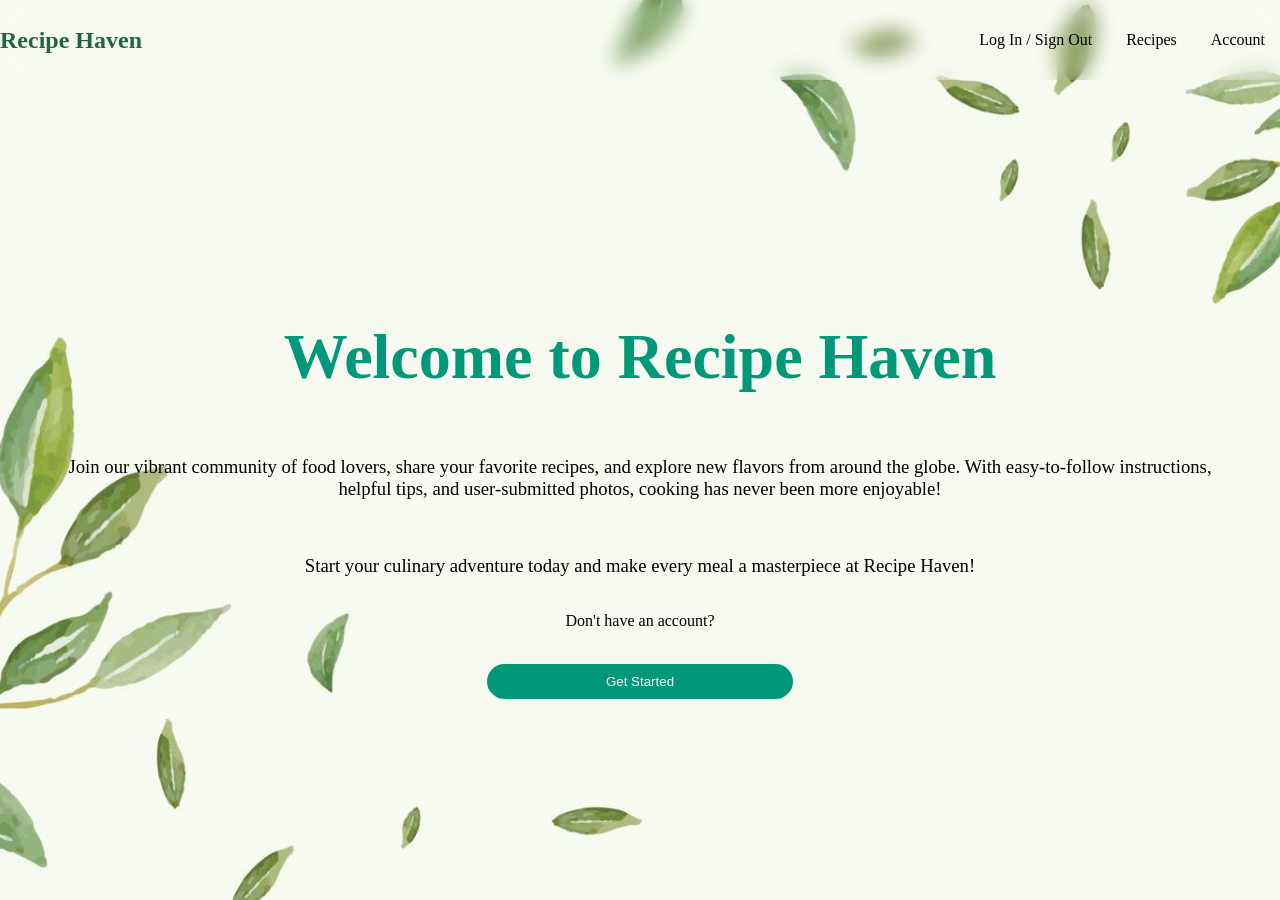
<file: index.html>
<!DOCTYPE html>
<html>
  <head>
    <meta charset="UTF-8">
    <meta name="viewport" content="width=device-width, initial-scale=1.0">
    <meta name="description" content="Your go-to destination for mouthwatering dishes, simple meal ideas, and culinary inspiration. Whether you’re a seasoned chef or a kitchen newbie, explore our collection and bring flavors to life!">
    <meta name="keywords" content="food, recipes, cooking, gourmet">

    <title>Welcome</title>
    <link rel="stylesheet" href="index.css">
    <link rel="icon" type="image/jpg" href="images/fav2.png" alt="Recipe Haven Icon">
  </head>

  <body>
    <nav class="menu">
      <h1 id="logo">Recipe Haven</h1>
      
      <div>
          <ul id="nav-right-side">
              <li><a href="LogIn.html">Log In / Sign Out</a></li>
              <li><a href="LogIn.html">Recipes</a></li>
              <li><a href="dashboard.html">Account</a></li>
          </ul>
          
          <svg  xmlns="http://www.w3.org/2000/svg"  width="24"  height="24"  viewBox="0 0 24 24"  fill="none"  stroke="currentColor"  stroke-width="2"  stroke-linecap="round"  stroke-linejoin="round"  class="icon icon-tabler icons-tabler-outline icon-tabler-baseline-density-small"><path stroke="none" d="M0 0h24v24H0z" fill="none"/><path d="M4 3h16" /><path d="M4 9h16" /><path d="M4 15h16" /><path d="M4 21h16" /></svg>
      </div>
    </nav>
    <!--Signup Section-->

    <div class="formbox">
      <div class="signup">
        <h1 id="Welcome" >Welcome to Recipe Haven</h1>
        <h3 id="text1" >Join our vibrant community of food lovers, share your favorite recipes, and explore new flavors from around the globe. With easy-to-follow instructions, helpful tips, and user-submitted photos, cooking has never been more enjoyable!</h3>
        <br>
        <h3 id="text2">Start your culinary adventure today and make every meal a masterpiece at Recipe Haven!</h3>
        <p id="text3">Don't have an account?</p>
        <br>
        
        <a class="get-started" href="recipefeed.html">
          <button>Get Started</button>
        </a>      
        
      </div>
    </div>
  </body>
</html>
</file>
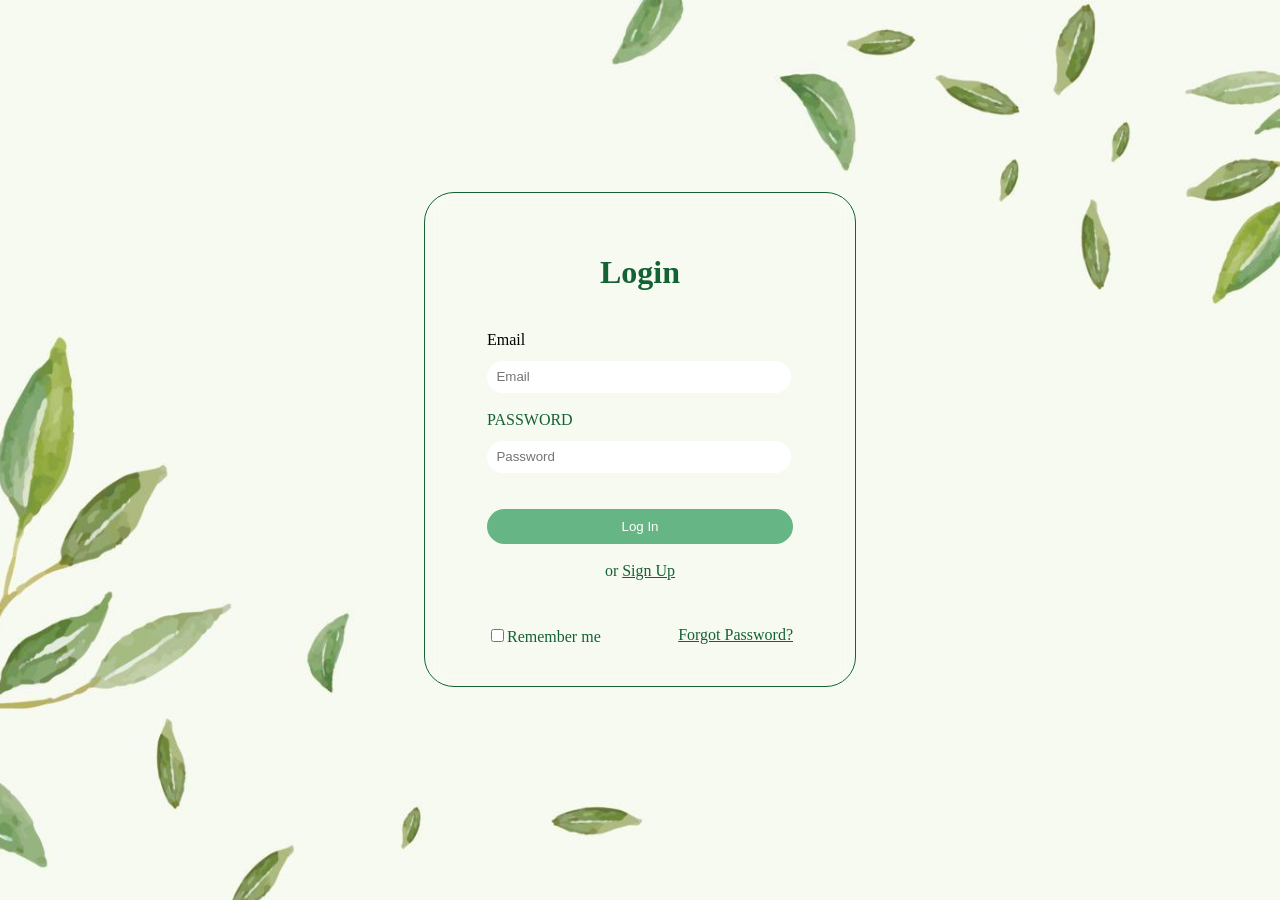
<file: LogIn.html>
<!DOCTYPE html>
<html>
  <head>
    <title>Recipe Haven - Login</title>
    <link rel="stylesheet" href="Login.css">
    <link rel="icon" type="image/jpg" href="images/fav2.png" alt="Recipe Haven Icon">
  </head>

  <body>
    <div class="formbox">
      <div class="login">
        <h1 id="log" class="text">Login</h1>
        <br>
        <form  method="POST" enctype="multipart/form-data" style="padding-bottom: 10px" id="form" action="login_user.php">
          <!--Email-->
          <label class="email" for="email" id="email">Email</label>
          <br>
          <input style="border-radius: 20px; border: none; width: 300px; height: 30px; margin-top: 12px;" name="email" type="email" id="email" placeholder="  Email" minlength="3" required>
          <br><br>
          <!--Password-->
          <label for="password" class="text" id="password" >PASSWORD</label>
          <br>
          <input style="border-radius: 20px; border: none; width: 300px; height: 30px; margin-top: 12px;" name="psw" type="password" id="password" placeholder="  Password" minlength="8" maxlength="16" required>
          <br><br>
          <br>
          <!--Login Button-->
          <button for="submit" class="log-in" style="background: rgb(102, 181, 133); color: white; border-radius: 20px; border: none; width: 306px; height: 35px; text-align: center;">Log In</button>


          <br> <br>
          <div style="text-align: center">
            <span class="text" >or</span>
          <a href="register.html" class="text" id="sign-back-in">Sign Up</a>
          </div>
          
          <br><br>
        </form>
        <div class="remember-forgot">
            <label for="subscribe" class="text">
              <input type="checkbox" id="remember">Remember me
            </label>
            <a href="#" id="forgotten" class="text">Forgot Password?</a>
          </div>
      </div>
    </div>

    <script>
      // Form submission event listener
      document.querySelector('form').addEventListener('submit', function(e) {
        // Username Validation
        let firstName = document.getElementById('username').value;
        if (firstName === ''){
          showErrorMessage('firstname','Please enter your first name');
          isValid = false;
        }        
        // Password validation
        let password = document.getElementById('password').value;        
        let passwordRegEx = /^(?=.*[A-Z])(?=.*\d{3,})(?=.*[!@#$%^&*()_\-+=\[\]{}|\\:;'",.<>?/`~])[A-Za-z\d!@#$%^&*()_\-+=\[\]{}|\\:;'",.<>?/`~]{8,}$/;
        if (!passwordRegEx.test(password)) {
          showErrorMessage('password', 'Invalid Password !');
          isValid = false;
        }
                    
      });

      
      // Error message
      function showErrorMessage(fieldID, message) {
        let field = document.getElementById(fieldID);
        let existingError = field.nextElementSibling;
        if (existingError && existingError.classList.contains('error')) {
          existingError.innerText = message;
        } else {
          let errorMessage = document.createElement('div');
          errorMessage.classList.add('error');
          errorMessage.style.color = 'red';
          errorMessage.innerText = message;
          field.parentNode.insertBefore(errorMessage, field.nextSibling);
        }
      }
    </script>

  
  </body>
</html>
</file>
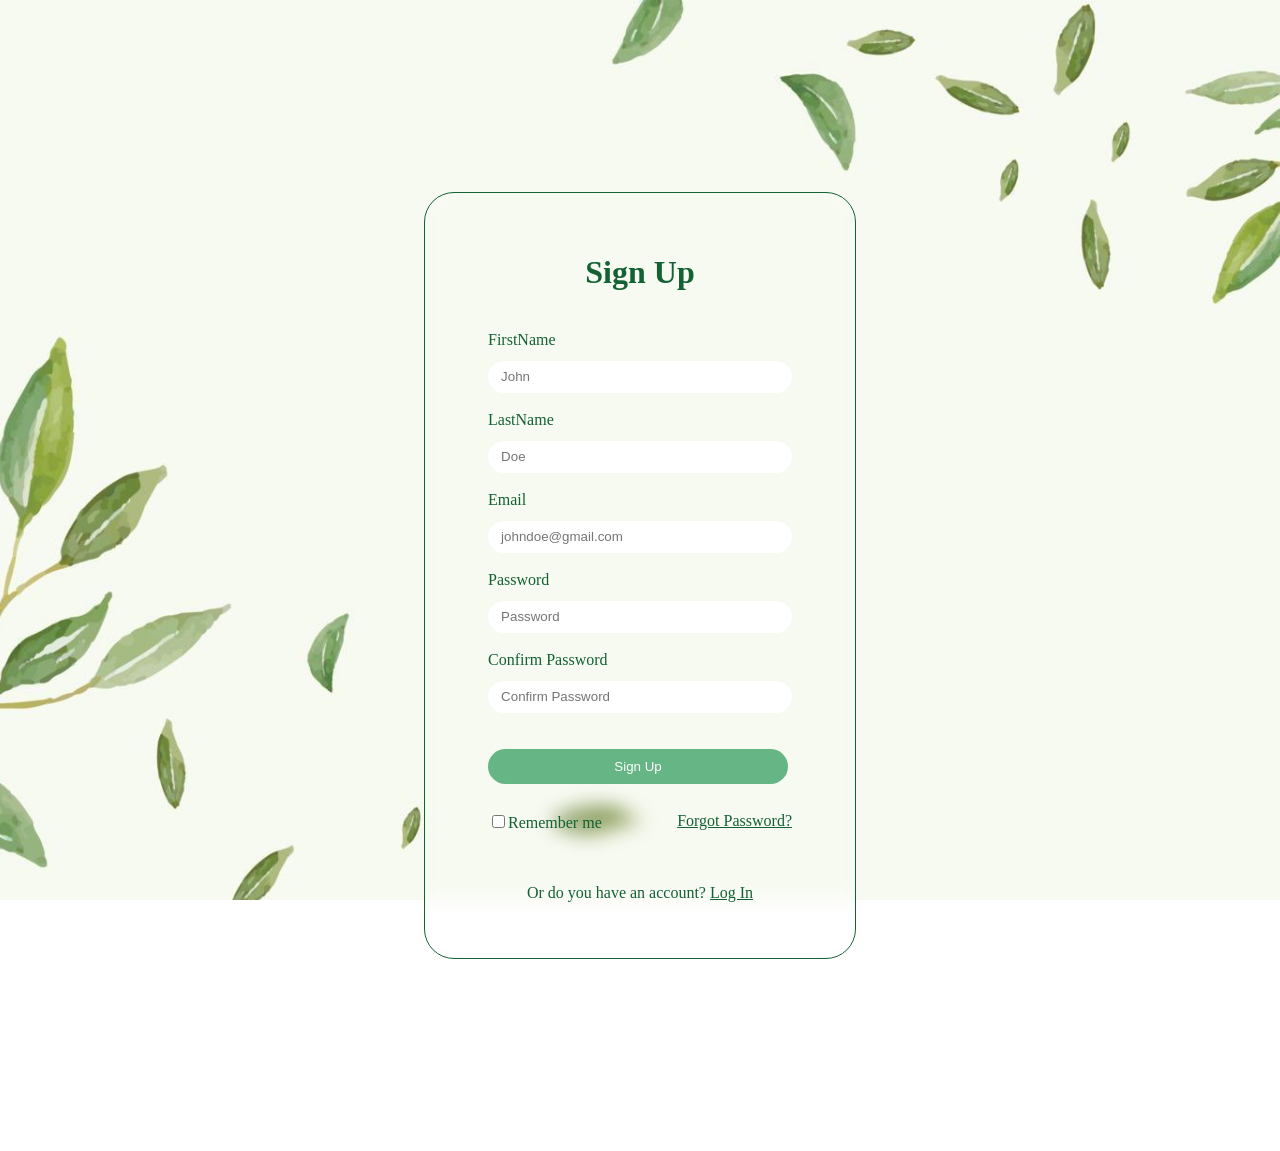
<file: register.html>
<!DOCTYPE html>
<html>
  <head>
    <title>Recipe Haven - Sign Up</title>
    <link rel="stylesheet" href="register.css">
    <link rel="icon" type="image/jpg" href="images/fav2.png" alt="Recipe Haven Icon">
  </head>

  <body>
    <div class="formbox">
      <div class="login">
        <h1 id="sign-up-text" class="text">Sign Up</h1>
        <br>
        <form action="" method="POST" enctype="multipart/form-data" style="padding-bottom: 10px" id="form" action="register_user.php">
          <!--FirstName-->
          <label class="text" for="firstname" id="firstname">FirstName</label>
          <br>
          <input style="border-radius: 20px; border: none; width: 300px; height: 30px; background-color: #ffffffe0; margin-top: 12px;" type="text" name="fname" id="firstname" placeholder="   John" minlength="3" required>
          <br><br>
          <!--LastName-->
          <label class="text" for="lastname" id="lastname" >LastName</label>
          <br>
          <input style="border-radius: 20px; border: none; width: 300px; height: 30px; background-color: #ffffffe0; margin-top: 12px;" type="text" name="lname"  id="lastname" placeholder="   Doe" minlength="3" required>
          <br><br>
          <!--Email-->
          <label class="text" for="email" id="email">Email</label>
          <br>
          <input style="border-radius: 20px; border: none; width: 300px; height: 30px; background-color: #ffffffe0; margin-top: 12px;" type="email" name="email"  id="email" placeholder="   johndoe@gmail.com" required>
          <br><br>
          <!--Password-->
          <label class="text" for="password" id="password">Password</label>
          <br>
          <input style="border-radius: 20px; border: none; background-color: #ffffffe0; width: 300px; height: 30px; margin-top: 12px;" type="password" name="psw" id="password" placeholder="   Password" minlength="8" maxlength="16" required>
          <br><br>          
          <!--Confirm Password-->
          <label class="text" for="repassword" id="confirm-password">Confirm Password</label>
          <br>
          <input style="border-radius: 20px; border: none; background-color: #ffffffe0; width: 300px; height: 30px; margin-top: 12px" type="password" name="psw-confirm"  id="repassword" placeholder="   Confirm Password" minlength="8" maxlength="16" required>
          <br><br><br>
          <!--SignUp Button-->          
          <button type="submit" class="text" id="sign-up-button" id="submit" style="background: rgb(102, 181, 133); color: white; border-radius: 20px; border: none; width: 300px; height: 35px; color: white;">Sign Up</button>            
          <br><br>
        </form>
        <div class="remember-forgot">
          <label for="subscribe" class="text">
            <input type="checkbox" id="remember">Remember me
          </label>
          <a href="#" id="forgotten" class="text" >Forgot Password?</a>
        </div>
        

        <br><br>

        <div style="text-align: center;">
          <span class="text" style="display: inline-block;">Or do you have an account?</span>
        <a href="LogIn.html" class="text" style="display: inline-block;"><p id="log-back-in">Log In</p></a>
        </div>
        
      </div>
    </div>

    <script>     

      document.getElementById('form').addEventListener('submit', function(event) {
        event.preventDefault(); 
        console.log(document.getElementById('firstname').value);

        // Remove existing error messages
        const errors = document.querySelectorAll('.error');
        errors.forEach(error => error.remove());

        let isValid = true;

        // First Name Validation
        let firstName = document.getElementById('firstname').value;
        if (firstName === ''){
          showErrorMessage('firstname','Please enter your first name');
          isValid = false;
        }
        
        // Last Name Validation
        let lastName = document.getElementById('lastname').value;
        if (lastname = ''){          
          showErrorMessage('lastname','Please enter your last name');
          isValid = false;
        }

        // Email Validation
        let email = document.getElementById('email').value;
        let emailRegEx = /^[\w\.-]+@[a-zA-Z\d\.-]+\.[a-zA-Z]{2,6}$/;
        console.log(emailRegEx.test(email))

        if(!emailRegEx.test(email)){
          showErrorMessage('email', 'Invalid Email');
          isValid = false;
        }

        // Password validation
        let password = document.getElementById('password').value;
        let confirmPassword = document.getElementById('repassword').value;
        let passwordRegEx = /^(?=.*[A-Z])(?=.*\d{3,})(?=.*[!@#$%^&*()_\-+=\[\]{}|\\:;'",.<>?/`~])[A-Za-z\d!@#$%^&*()_\-+=\[\]{}|\\:;'",.<>?/`~]{8,}$/;
        if (!passwordRegEx.test(password)) {
          showErrorMessage('password', 'Invalid Password !');
          isValid = false;
        }
        if (password !== confirmPassword) {          
          showErrorMessage('repassword', 'Passwords do not match');
          isValid = false;
        }

        if (isValid) {
          alert('Form successfully submitted!');
        }

      });
                                        
      // Error message
      function showErrorMessage(fieldId, message) {
        let field = document.getElementById(fieldId);
        let error = document.createElement('div');
        error.classList.add('error');
        error.style.color = 'red';
        error.innerText = message;
        field.parentNode.insertBefore(error, field.nextSibling);
      }
      
    </script>

  </body>
</html>
</file>
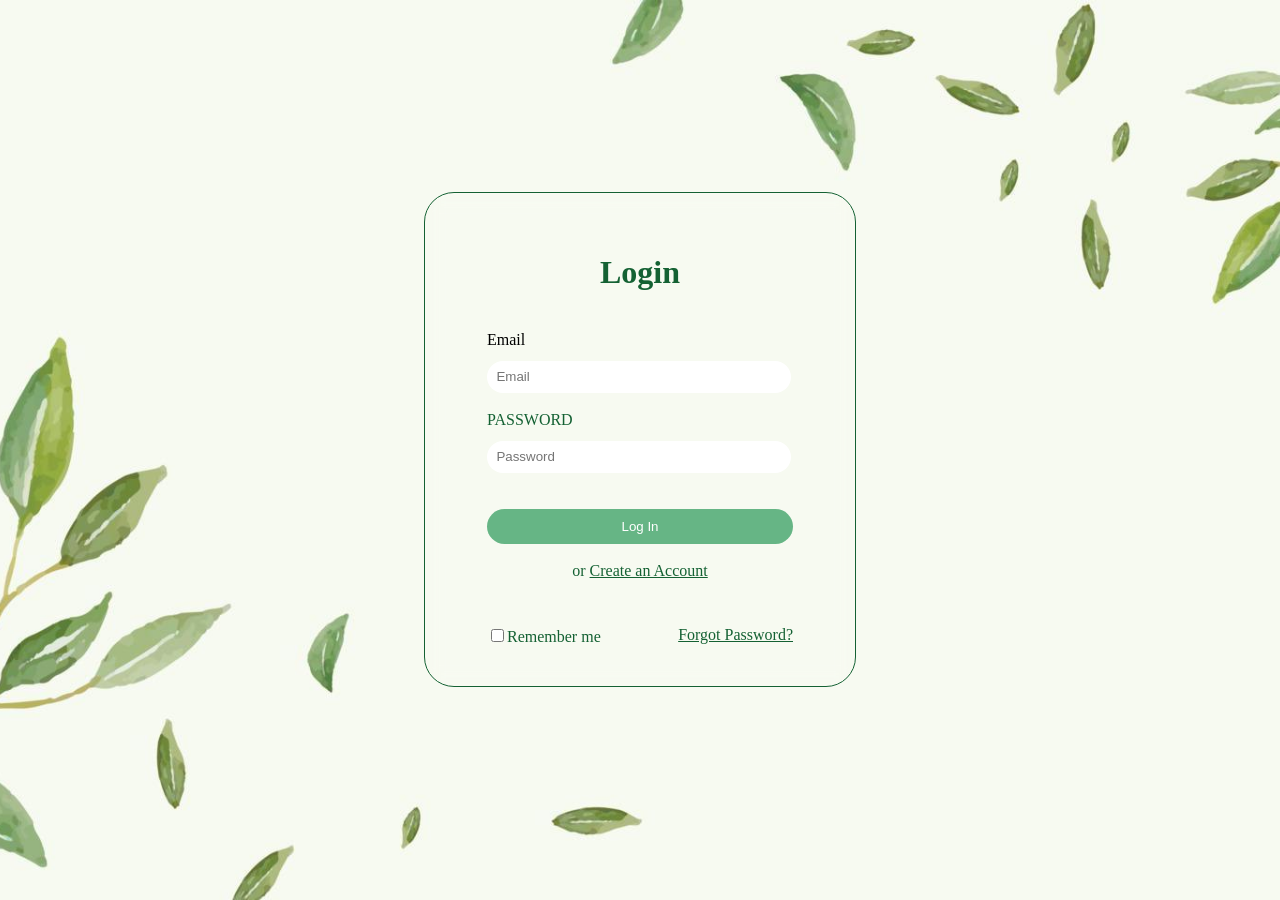
<file: view/LogIn.html>
<!DOCTYPE html>
<html>
  <head>
    <title>Recipe Haven - Login</title>
    <link rel="stylesheet" href="../assets/Login.css">
    <link rel="icon" type="image/jpg" href="images/fav2.png" alt="Recipe Haven Icon">
  </head>

  <body>
    <div class="formbox">
      <div class="login">
        <h1 id="log" class="text">Login</h1>
        <br>
        <form  method="POST" enctype="multipart/form-data" style="padding-bottom: 10px" id="form" action="login_user.php">
          <!--Email-->
          <label class="email" for="email" id="email">Email</label>
          <br>
          <input style="border-radius: 20px; border: none; width: 300px; height: 30px; margin-top: 12px;" name="email" type="email" id="email" placeholder="  Email" minlength="3" required>
          <br><br>
          <!--Password-->
          <label for="password" class="text" id="password" >PASSWORD</label>
          <br>
          <input style="border-radius: 20px; border: none; width: 300px; height: 30px; margin-top: 12px;" name="psw" type="password" id="password" placeholder="  Password" minlength="8" maxlength="16" required>
          <br><br>
          <br>
          <!--Login Button-->
          <button for="submit" class="log-in" style="background: rgb(102, 181, 133); color: white; border-radius: 20px; border: none; width: 306px; height: 35px; text-align: center;">Log In</button>


          <br> <br>
          <div style="text-align: center">
            <span class="text" >or</span>
          <a href="register.html" class="text" id="sign-back-in">Create an Account</a>
          </div>
          
          <br><br>
        </form>
        <div class="remember-forgot">
            <label for="subscribe" class="text">
              <input type="checkbox" id="remember">Remember me
            </label>
            <a href="#" id="forgotten" class="text">Forgot Password?</a>
          </div>
      </div>
    </div>

    <script>
      // Form submission event listener
      document.querySelector('form').addEventListener('submit', function(e) {
        // Username Validation
        let firstName = document.getElementById('username').value;
        if (firstName === ''){
          showErrorMessage('firstname','Please enter your first name');
          isValid = false;
        }        
        // Password validation
        let password = document.getElementById('password').value;        
        let passwordRegEx = /^(?=.*[A-Z])(?=.*\d{3,})(?=.*[!@#$%^&*()_\-+=\[\]{}|\\:;'",.<>?/`~])[A-Za-z\d!@#$%^&*()_\-+=\[\]{}|\\:;'",.<>?/`~]{8,}$/;
        if (!passwordRegEx.test(password)) {
          showErrorMessage('password', 'Invalid Password !');
          isValid = false;
        }
                    
      });

      
      // Error message
      function showErrorMessage(fieldID, message) {
        let field = document.getElementById(fieldID);
        let existingError = field.nextElementSibling;
        if (existingError && existingError.classList.contains('error')) {
          existingError.innerText = message;
        } else {
          let errorMessage = document.createElement('div');
          errorMessage.classList.add('error');
          errorMessage.style.color = 'red';
          errorMessage.innerText = message;
          field.parentNode.insertBefore(errorMessage, field.nextSibling);
        }
      }
    </script>

  
  </body>
</html>
</file>
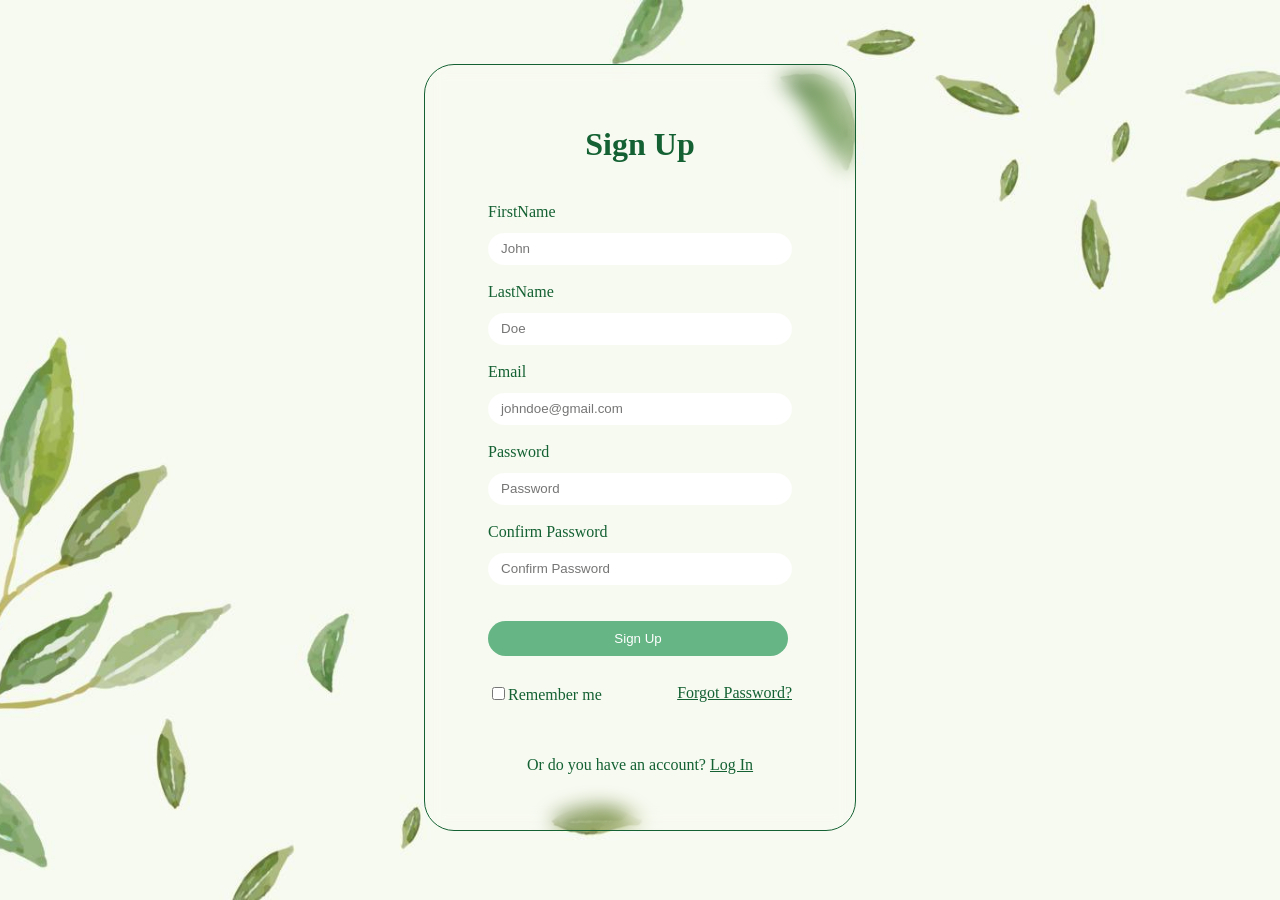
<file: view/register.html>
<!DOCTYPE html>
<html>
  <head>
    <title>Recipe Haven - Sign Up</title>
    <link rel="stylesheet" href="../assets/register.css">
    <link rel="icon" type="image/jpg" href="images/fav2.png" alt="Recipe Haven Icon">
  </head>

  <body>
    <div class="formbox">
      <div class="login">
        <h1 id="sign-up-text" class="text">Sign Up</h1>
        <br>
        <form action="" method="POST" enctype="multipart/form-data" style="padding-bottom: 10px" id="form" action="register.php">
          <!--FirstName-->
          <label class="text" for="firstname" id="firstname">FirstName</label>
          <br>
          <input style="border-radius: 20px; border: none; width: 300px; height: 30px; background-color: #ffffffe0; margin-top: 12px;" type="text" name="fname" id="firstname" placeholder="   John" minlength="3" required>
          <br><br>
          <!--LastName-->
          <label class="text" for="lastname" id="lastname" >LastName</label>
          <br>
          <input style="border-radius: 20px; border: none; width: 300px; height: 30px; background-color: #ffffffe0; margin-top: 12px;" type="text" name="lname"  id="lastname" placeholder="   Doe" minlength="3" required>
          <br><br>
          <!--Email-->
          <label class="text" for="email" id="email">Email</label>
          <br>
          <input style="border-radius: 20px; border: none; width: 300px; height: 30px; background-color: #ffffffe0; margin-top: 12px;" type="email" name="email"  id="email" placeholder="   johndoe@gmail.com">
          <br><br>
          <!--Password-->
          <label class="text" for="password" id="password">Password</label>
          <br>
          <input style="border-radius: 20px; border: none; background-color: #ffffffe0; width: 300px; height: 30px; margin-top: 12px;" type="password" name="psw" id="password" placeholder="   Password" minlength="8" maxlength="16" required>
          <br><br>          
          <!--Confirm Password-->
          <label class="text" for="repassword" id="confirm-password">Confirm Password</label>
          <br>
          <input style="border-radius: 20px; border: none; background-color: #ffffffe0; width: 300px; height: 30px; margin-top: 12px" type="password" name="psw-confirm"  id="repassword" placeholder="   Confirm Password" minlength="8" maxlength="16" required>
          <br><br><br>
          <!--SignUp Button-->          
          <button type="submit" class="text" id="sign-up-button" id="submit" style="background: rgb(102, 181, 133); color: white; border-radius: 20px; border: none; width: 300px; height: 35px; color: white;">Sign Up</button>            
          <br><br>
        </form>
        <div class="remember-forgot">
          <label for="subscribe" class="text">
            <input type="checkbox" id="remember">Remember me
          </label>
          <a href="#" id="forgotten" class="text" >Forgot Password?</a>
        </div>
        

        <br><br>

        <div style="text-align: center;">
          <span class="text" style="display: inline-block;">Or do you have an account?</span>
        <a href="LogIn.html" class="text" style="display: inline-block;"><p id="log-back-in">Log In</p></a>
        </div>
        
      </div>
    </div>

    <script>     

      document.getElementById('form').addEventListener('submit', function(event) {
        event.preventDefault(); 
        console.log(document.getElementById('firstname').value);

        // Remove existing error messages
        const errors = document.querySelectorAll('.error');
        errors.forEach(error => error.remove());

        let isValid = true;

        // First Name Validation
        let firstName = document.getElementById('firstname').value;
        if (firstName === ''){
          showErrorMessage('firstname','Please enter your first name');
          isValid = false;
        }
        
        // Last Name Validation
        let lastName = document.getElementById('lastname').value;
        if (lastName === ''){          
          showErrorMessage('lastname','Please enter your last name');
          isValid = false;
        }

        // Email Validation
        let email = document.getElementById('email').value;
        let emailRegEx = /^[\w\.-]+@[a-zA-Z\d\.-]+\.[a-zA-Z]{2,6}$/;
        console.log(emailRegEx.test(email))

        if(!emailRegEx.test(email)){
          showErrorMessage('email', 'Invalid Email');
          isValid = false;
        }

        // Password validation
        let password = document.getElementById('password').value;
        let confirmPassword = document.getElementById('repassword').value;
        // let passwordRegEx = /^(?=.*[A-Z])(?=.*\d{3,})(?=.*[!@#$%^&*()_\-+=\[\]{}|\\:;'",.<>?/`~])[A-Za-z\d!@#$%^&*()_\-+=\[\]{}|\\:;'",.<>?/`~]{8,}$/;
        let passwordRegEx = /^(?=.*[A-Z])(?=.*\d.*\d.*\d)(?=.*[!@#$%^&*()_\-+=\[\]{}|\\:;'",.<>?/`~])[A-Za-z\d!@#$%^&*()_\-+=\[\]{}|\\:;'",.<>?/`~]{8,}$/
        // let passwordRegEx = /^(?=.*[A-Z])(?=.*\d{3,})(?=.*[!@#$%^&*()_\-+=\[\]{}|\\:;'",.<>\/?`~])[A-Za-z\d!@#$%^&*()_\-+=\[\]{}|\\:;'",.<>\/?`~]{8,}$/


        if (!passwordRegEx.test(password)) {
          showErrorMessage('password', 'Invalid Password !');
          isValid = false;
        }
        if (password !== confirmPassword) {          
          showErrorMessage('repassword', 'Passwords do not match');
          isValid = false;
        }

        if (!isValid) {
          document.querySelectorAll('.error').forEach(error => error.remove());
          alert('Registration successful!');
        }


      });
      // Error message
      function showErrorMessage(fieldId, message) {
        let field = document.getElementById(fieldId);
        let error = document.createElement('div');
        error.classList.add('error');
        error.style.color = 'red';
        error.innerText = message;
        field.parentNode.insertBefore(error, field.nextSibling);
      }
      
    </script>

  </body>
</html>
</file>
<file: index.css>
body {
  margin: 0;
  padding: 0;
  height: 100vh;
  width: 100vw;
  position: relative;
  overflow: hidden;
  background: url(images/Bp2.jpg) no-repeat center center; 
  background-size: cover; 
}


body::before {
  content: "";
  position: absolute;
  top: 0;
  left: 0;
  width: 100%;
  height: 100%;
  background-position: center;
  filter: blur(8px);
  z-index: -1;
}


nav{
  margin: auto;
  width: 100vw;
  display: flex;
  align-items: center;
  justify-content: space-between;
  backdrop-filter: blur(10px);
}
  
.menu li{
  list-style-type: none;
  display: inline-block;
}

.menu a{
  color: rgb(0, 0, 0);
  text-decoration: none;
  padding: 15px;
  display: block;
  text-align: center;
  align-items: center;
}

#logo{
  color:rgb(36, 100, 62);
}

.menu a:hover {
  font-weight: bolder;
  color: rgb(30, 77, 49);
  text-decoration: underline;
}


#Welcome{  
  text-align: center; 
  color:#009879;
  margin-left: none;  
  margin-top: 15rem;
  font-size: 4rem;
}

#text1{
  text-align: center;
  color: rgb(0, 0, 0);
  font-weight: lighter;
}

#text2{
  text-align: center;
  color: rgb(0, 0, 0);
  font-weight: lighter;
}

#text3{
  color: black;
  text-align: center; 
}

svg {
  display: none;
}

.formbox{
  display: flex;
}

.get-started{
  text-align: center;
  align-items: center;  
}

.get-started button{  
  background: #009879; 
  border-radius: 20px; 
  border: none; 
  width: 306px; 
  height: 35px; 
  color: white;   
}

.get-started button:hover{
  cursor: pointer;
}

.signup
{
  display: flex;
  flex-direction: column;
  justify-content: center;
  align-items: center;
}

.signup > h1 , h3 {
  padding: 0px 50px;
}

/* Media query for phone */

@media only screen and (max-width: 598px) {
  nav ul{
    display: none;      
  }
  svg{
    display: block;
    color:rgb(7, 57, 49);
    margin-right: 1rem;
  }
  
  nav h1{
    margin-left:5%
  }
  body{
    background: none;
  }

  #Welcome{
    color: rgb(12, 79, 60);
  }

  #text1{
    color: rgb(20, 56, 49);
  }

  #text2{
    color: rgb(106, 157, 147);
  }

  #text3{
    color: rgb(20, 56, 49);
  }

  .formbox{
    background: url(images/sb4.webp);
    justify-content: center;
    align-items: center;
    margin: 10% auto;
    padding: 10px;
    width: 350px;
    border-radius: 20px;
    border: 1px solid rgb(102, 181, 133);
    box-shadow: 0 10px 25px rgb(0, 0, 0, 0.3);
  }
  .formbox .signup #text{
    color: rgb(102, 181, 133);
  }
  .signup{    
    text-align: center; 
    color:rgb(102, 181, 133);
  }
  #Welcome {
    margin-top: 20%;
    font-size: 40px;
  }
}
</file>
<file: Login.css>
body {
  background-image: url('images/Bp2.jpg');
  background-size: cover;
  background-attachment: fixed;
  background-position: center;
  background-repeat: no-repeat;
  margin: 0;
  padding: 0;
}

.formbox {
  display: flex;
  justify-content: center;
  align-items: center;
  margin: 15% auto;
  padding: 40px;
  width: 350px;
  backdrop-filter: blur(9px);
  border: 1px solid white;
  border-radius: 30px;
  border-color: rgb(20, 97, 51);
}

.text{
  color:rgb(20, 97, 51);
}

#log{
  font-weight: bolder;
  text-align: center;
}

#login a {
  text-decoration: none;
}

#sign-back-in:hover{
  font-weight: bolder;
}

#forgotten:hover {
  font-weight: bolder;
}

.remember-forgot {
  display: flex;
  justify-content: space-between;
}

.log-in{
  cursor: pointer;
}
</file>
<file: register.css>
body {
  background-image: url('images/Bp2.jpg');
  background-size: cover;
  background-attachment: fixed;
  background-position: center;
  background-repeat: no-repeat;
  margin: 0;
  padding: 0;
}

.formbox {
  display: flex;
  justify-content: center;
  align-items: center;
  margin: 15% auto;
  padding: 40px;
  width: 350px;
  backdrop-filter: blur(10px);
  border: 1px solid white;
  border-radius: 30px;
  border-color: rgb(20, 97, 51);;
}

.text{
  color:rgb(20, 97, 51);
}

#sign-up-text{
  font-weight: bolder; 
  text-align: center;
}

#log-back-in:hover{
  font-weight: bolder;
}

#forgotten:hover {
  font-weight: bolder;
}

.remember-forgot {
  display: flex;
  justify-content: space-between;
}

#lg{
  text-align: left;
}

#sign-up-button{
  cursor: pointer;
}
</file>
<file: assets/Login.css>
body {
  background-image: url('images/Bp2.jpg');
  background-size: cover;
  background-attachment: fixed;
  background-position: center;
  background-repeat: no-repeat;
  margin: 0;
  padding: 0;
}

.formbox {
  display: flex;
  justify-content: center;
  align-items: center;
  margin: 15% auto;
  padding: 40px;
  width: 350px;
  backdrop-filter: blur(9px);
  border: 1px solid white;
  border-radius: 30px;
  border-color: rgb(20, 97, 51);
}

.text{
  color:rgb(20, 97, 51);
}

#log{
  font-weight: bolder;
  text-align: center;
}

#login a {
  text-decoration: none;
}

#sign-back-in:hover{
  font-weight: bolder;
}

#forgotten:hover {
  font-weight: bolder;
}

.remember-forgot {
  display: flex;
  justify-content: space-between;
}

.log-in{
  cursor: pointer;
}
</file>
<file: assets/register.css>
body {
  background-image: url('images/Bp2.jpg');
  background-size: cover;
  background-attachment: fixed;
  background-position: center;
  background-repeat: no-repeat;
  margin: 0;
  padding: 0;
  overflow-y: hidden;
}

.formbox {
  display: flex;
  justify-content: center;
  align-items: center;
  margin: 5% auto;
  padding: 40px;
  width: 350px;
  backdrop-filter: blur(10px);
  border: 1px solid white;
  border-radius: 30px;
  border-color: rgb(20, 97, 51);;
}

.text{
  color:rgb(20, 97, 51);
}

#sign-up-text{
  font-weight: bolder; 
  text-align: center;
}

#log-back-in:hover{
  font-weight: bolder;
}

#forgotten:hover {
  font-weight: bolder;
}

.remember-forgot {
  display: flex;
  justify-content: space-between;
}

#lg{
  text-align: left;
}

#sign-up-button{
  cursor: pointer;
}
</file>
